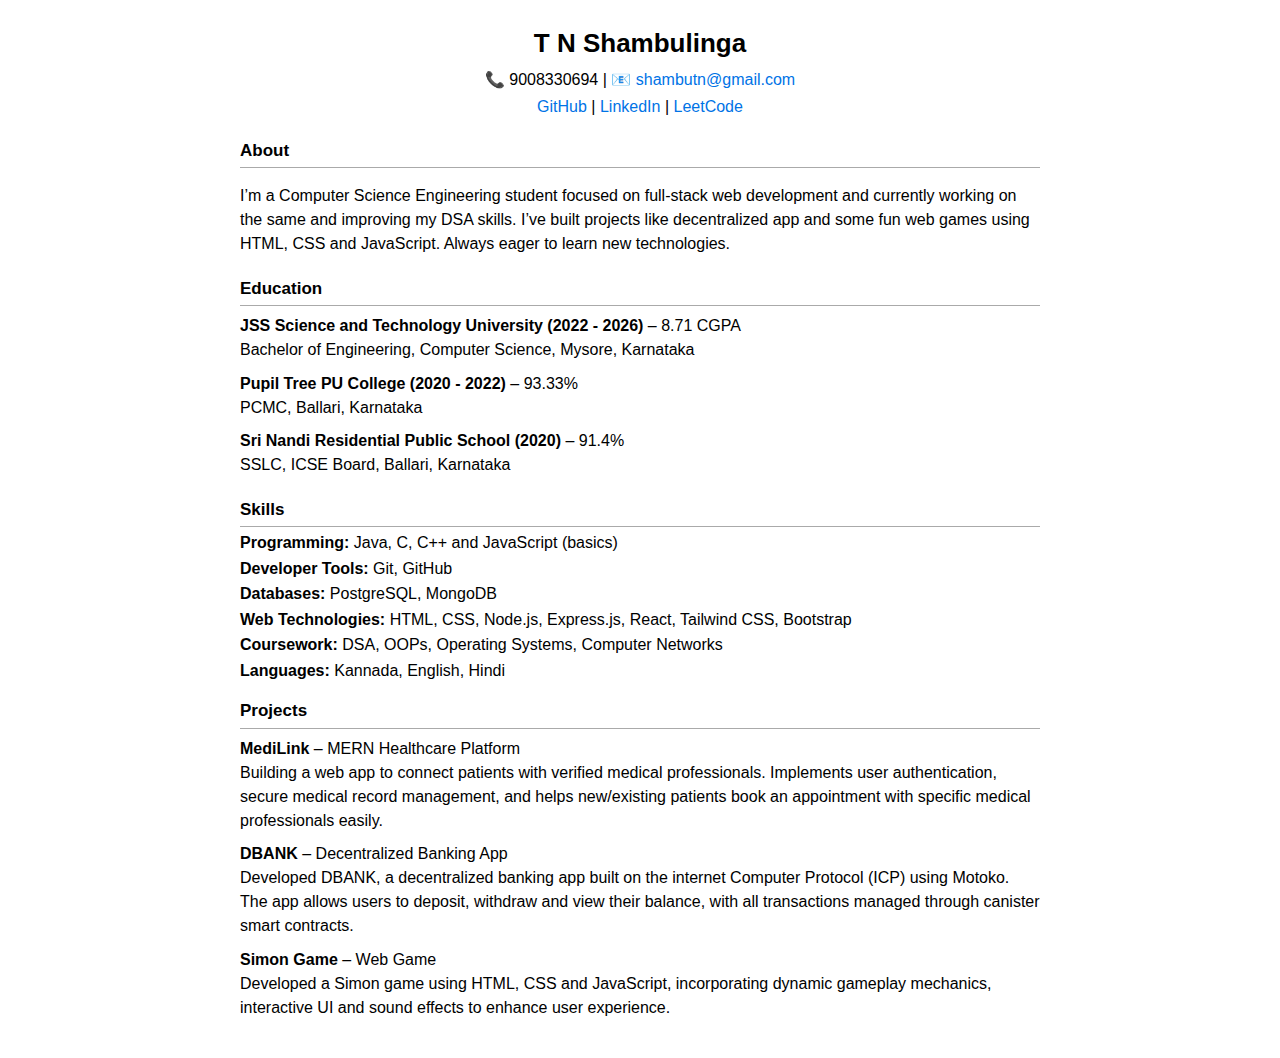
<file: index.html>
<!DOCTYPE html>
<html lang="en">
  <head>
    <meta charset="UTF-8" />
    <meta name="viewport" content="width=device-width, initial-scale=1.0" />
    <title>T N Shambulinga - Resume</title>
    <style>
      body.compact {
        font-family: Arial, sans-serif;
        margin: 0;
        padding: 0;
        background: white;
        color: #000;
        font-size: 16px;
        line-height: 1.5;
      }

      .container {
        max-width: 800px;
        margin: auto;
        padding: 1.2rem;
      }

      header {
        text-align: center;
        margin-bottom: 1.2rem;
      }

      header h1 {
        font-size: 26px;
        margin: 0.3rem 0;
      }

      header p {
        margin: 3px 0;
      }

      header a {
        text-decoration: none;
        color: #0073e6;
      }

      section {
        margin-bottom: 1.2rem;
      }

      section h2 {
        font-size: 17px;
        margin: 0 0 0.5rem 0;
        border-bottom: 1px solid #aaa;
        padding-bottom: 4px;
      }

      ul {
        list-style-type: none;
        padding-left: 0;
        margin: 0;
      }

      ul li {
        margin-bottom: 0.6rem;
        line-height: 1.5;
      }

      /* Print Optimization */
      @media print {
        body {
          font-size: 20px;
          color: #000;
          background: white;
        }
        .container {
          box-shadow: none;
          padding: 0;
        }
        a {
          color: black;
          text-decoration: none;
        }
      }
    </style>
  </head>
  <body class="compact">
    <div class="container">
      <header>
        <h1>T N Shambulinga</h1>
        <p>
          📞 9008330694 | 📧
          <a href="mailto:shambutn@gmail.com">shambutn@gmail.com</a>
        </p>
        <p>
          <a href="https://github.com/sham-33">GitHub</a> |
          <a href="https://www.linkedin.com/in/shambu-t-n/">LinkedIn</a> |
          <a href="https://leetcode.com/u/sham-33/">LeetCode</a>
        </p>
      </header>

      <section>
        <h2>About</h2>
        <p>
          I’m a Computer Science Engineering student focused on full-stack web
          development and currently working on the same and improving my DSA
          skills. I’ve built projects like decentralized app and some fun web
          games using HTML, CSS and JavaScript. Always eager to learn new
          technologies.
        </p>
      </section>

      <section>
        <h2>Education</h2>
        <ul>
          <li>
            <strong>JSS Science and Technology University (2022 - 2026)</strong>
            – 8.71 CGPA<br />Bachelor of Engineering, Computer Science, Mysore,
            Karnataka
          </li>
          <li>
            <strong>Pupil Tree PU College (2020 - 2022)</strong> – 93.33%<br />PCMC,
            Ballari, Karnataka
          </li>
          <li>
            <strong>Sri Nandi Residential Public School (2020)</strong> –
            91.4%<br />SSLC, ICSE Board, Ballari, Karnataka
          </li>
        </ul>
      </section>

      <section>
        <h2>Skills</h2>
        <ul>
          <li style="line-height: 1">
            <strong>Programming:</strong> Java, C, C++ and JavaScript (basics)
          </li>
          <li style="line-height: 1">
            <strong>Developer Tools:</strong> Git, GitHub
          </li>
          <li style="line-height: 1">
            <strong>Databases:</strong> PostgreSQL, MongoDB
          </li>
          <li style="line-height: 1">
            <strong>Web Technologies:</strong> HTML, CSS, Node.js, Express.js,
            React, Tailwind CSS, Bootstrap
          </li>
          <li style="line-height: 1">
            <strong>Coursework:</strong> DSA, OOPs, Operating Systems, Computer
            Networks
          </li>
          <li style="line-height: 1">
            <strong>Languages:</strong> Kannada, English, Hindi
          </li>
        </ul>
      </section>

      <section>
        <h2>Projects</h2>
        <ul>
          <li>
            <strong>MediLink</strong> – MERN Healthcare Platform <br />
            Building a web app to connect patients with verified medical
            professionals. Implements user authentication, secure medical record
            management, and helps new/existing patients book an appointment with
            specific medical professionals easily.
          </li>
          <li>
            <strong>DBANK</strong> – Decentralized Banking App<br />
            Developed DBANK, a decentralized banking app built on the internet
            Computer Protocol (ICP) using Motoko. The app allows users to
            deposit, withdraw and view their balance, with all transactions
            managed through canister smart contracts.
          </li>
          <li>
            <strong>Simon Game</strong> – Web Game<br />
            Developed a Simon game using HTML, CSS and JavaScript, incorporating
            dynamic gameplay mechanics, interactive UI and sound effects to
            enhance user experience.
          </li>
        </ul>
      </section>
    </div>
  </body>
</html>
</file>
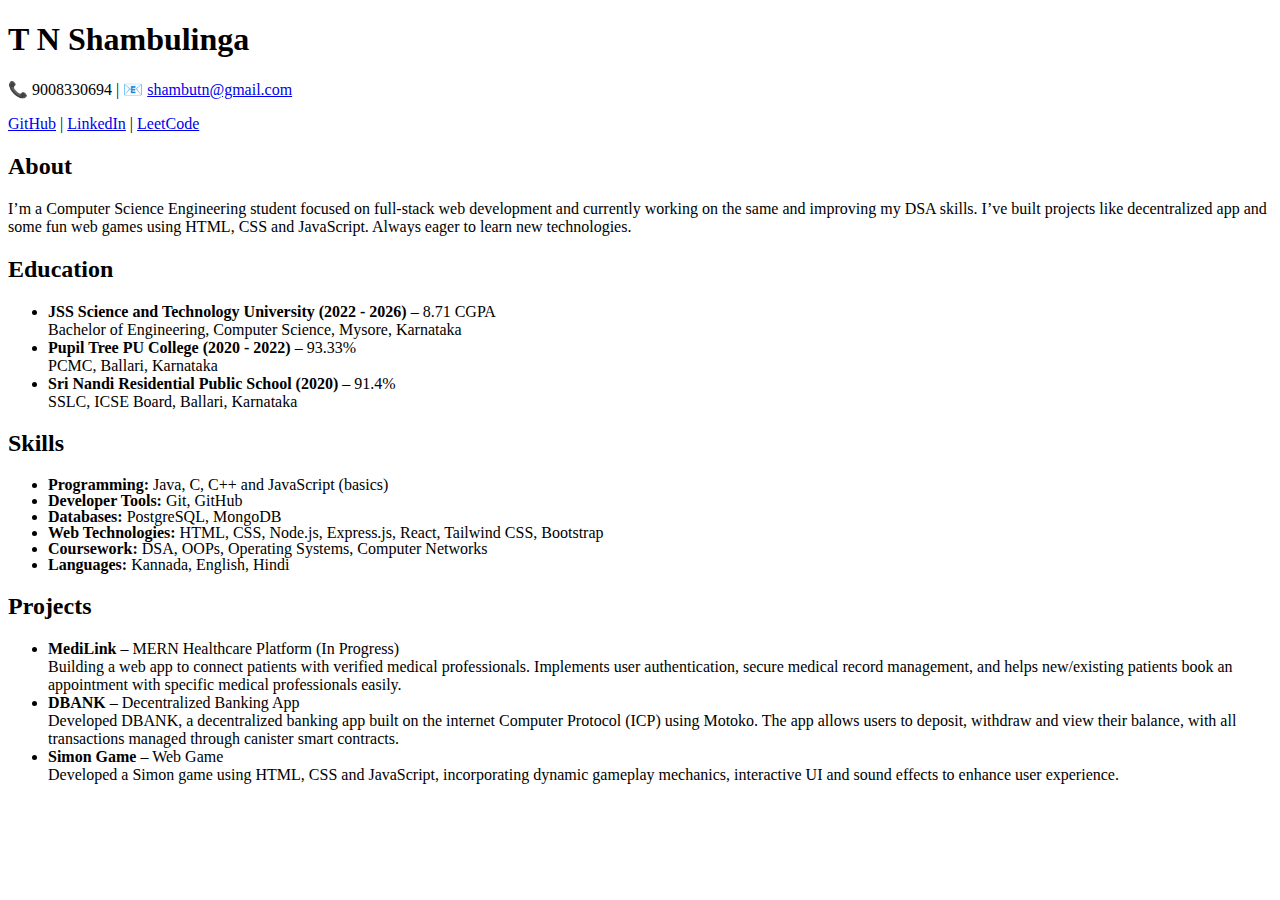
<file: test.html>
<!DOCTYPE html>
<html lang="en">
  <head>
    <meta charset="UTF-8" />
    <meta name="viewport" content="width=device-width, initial-scale=1.0" />
    <title>T N Shambulinga - Resume</title>
    <link rel="stylesheet" href="style.css" />
  </head>
  <body class="compact">
    <div class="container">
      <header>
        <h1>T N Shambulinga</h1>
        <p>
          📞 9008330694 | 📧
          <a href="mailto:shambutn@gmail.com">shambutn@gmail.com</a>
        </p>
        <p>
          <a href="https://github.com/sham-33">GitHub</a> |
          <a href="https://www.linkedin.com/in/shambu-t-n/">LinkedIn</a> |
          <a href="https://leetcode.com/u/sham-33/">LeetCode</a>
        </p>
      </header>

      <section>
        <h2>About</h2>
        <p>
          I’m a Computer Science Engineering student focused on full-stack web
          development and currently working on the same and improving my DSA
          skills. I’ve built projects like decentralized app and some fun web
          games using HTML, CSS and JavaScript. Always eager to learn new
          technologies.
        </p>
      </section>

      <section>
        <h2>Education</h2>
        <ul>
          <li>
            <strong>JSS Science and Technology University (2022 - 2026)</strong>
            – 8.71 CGPA<br />Bachelor of Engineering, Computer Science, Mysore,
            Karnataka
          </li>
          <li>
            <strong>Pupil Tree PU College (2020 - 2022)</strong> – 93.33%<br />PCMC,
            Ballari, Karnataka
          </li>
          <li>
            <strong>Sri Nandi Residential Public School (2020)</strong> –
            91.4%<br />SSLC, ICSE Board, Ballari, Karnataka
          </li>
        </ul>
      </section>

      <section>
        <h2>Skills</h2>
        <ul>
          <li style="line-height: 1">
            <strong>Programming:</strong> Java, C, C++ and JavaScript (basics)
          </li>
          <li style="line-height: 1">
            <strong>Developer Tools:</strong> Git, GitHub
          </li>
          <li style="line-height: 1">
            <strong>Databases:</strong> PostgreSQL, MongoDB
          </li>
          <li style="line-height: 1">
            <strong>Web Technologies:</strong> HTML, CSS, Node.js, Express.js,
            React, Tailwind CSS, Bootstrap
          </li>
          <li style="line-height: 1">
            <strong>Coursework:</strong> DSA, OOPs, Operating Systems, Computer
            Networks
          </li>
          <li style="line-height: 1">
            <strong>Languages:</strong> Kannada, English, Hindi
          </li>
        </ul>
      </section>

      <section>
        <h2>Projects</h2>
        <ul>
          <li>
            <strong>MediLink</strong> – MERN Healthcare Platform (In
            Progress)<br />
            Building a web app to connect patients with verified medical
            professionals. Implements user authentication, secure medical record
            management, and helps new/existing patients book an appointment with
            specific medical professionals easily.
          </li>
          <li>
            <strong>DBANK</strong> – Decentralized Banking App<br />
            Developed DBANK, a decentralized banking app built on the internet
            Computer Protocol (ICP) using Motoko. The app allows users to
            deposit, withdraw and view their balance, with all transactions
            managed through canister smart contracts.
          </li>
          <li>
            <strong>Simon Game</strong> – Web Game<br />
            Developed a Simon game using HTML, CSS and JavaScript, incorporating
            dynamic gameplay mechanics, interactive UI and sound effects to
            enhance user experience.
          </li>
        </ul>
      </section>
    </div>
  </body>
</html>
</file>
<file: style.css>

</file>
